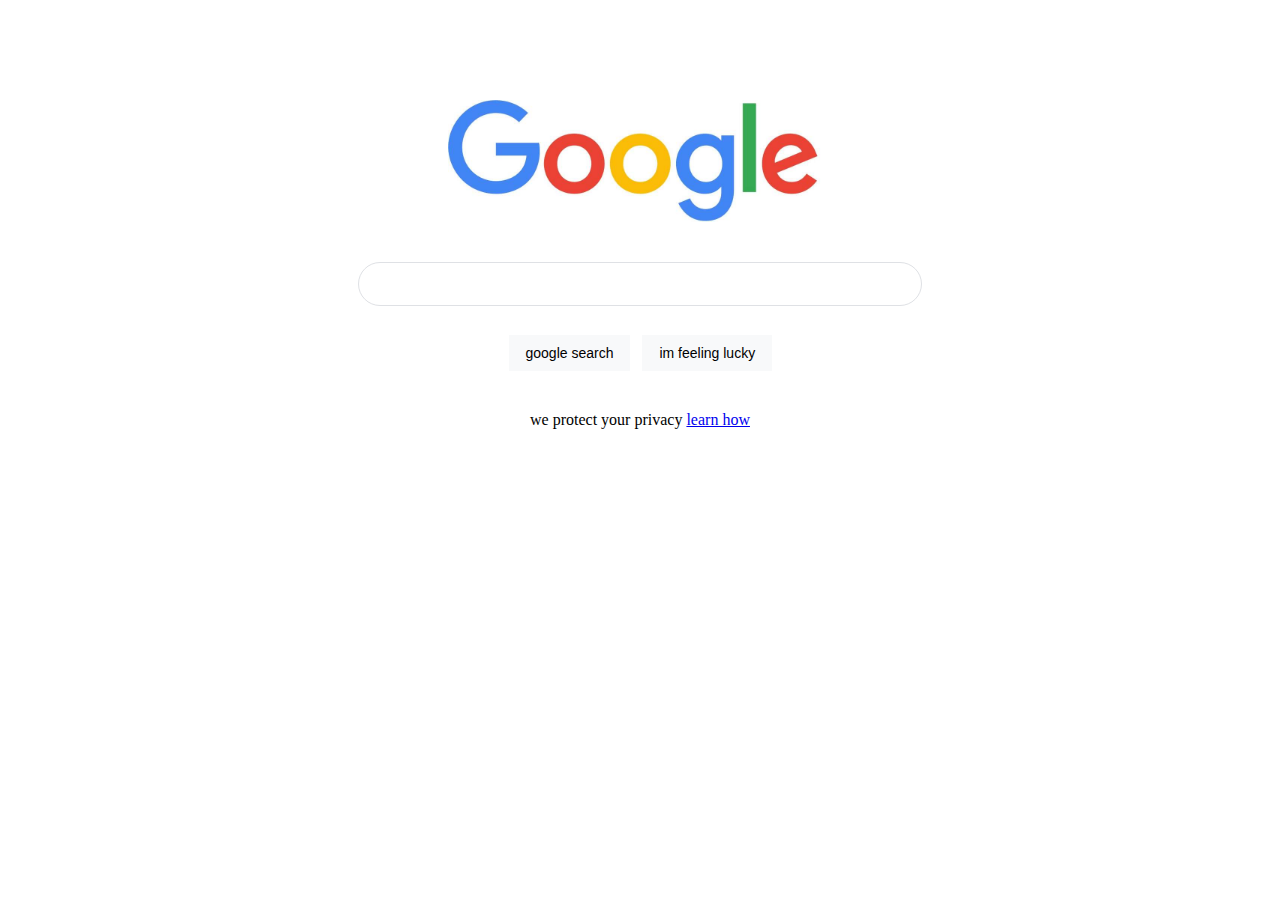
<file: index.html>
<!DOCTYPE html>
<html>
    <link rel="stylesheet" href="index.css">

<body>

    <img src="google.jpg" />
   <p><input type="text"></p> 
    <button>google search </button>
    <button>im feeling lucky </button>
    <p>we protect your privacy <a href="blog.html">learn how </a></p>


</body>
</html>
</file>
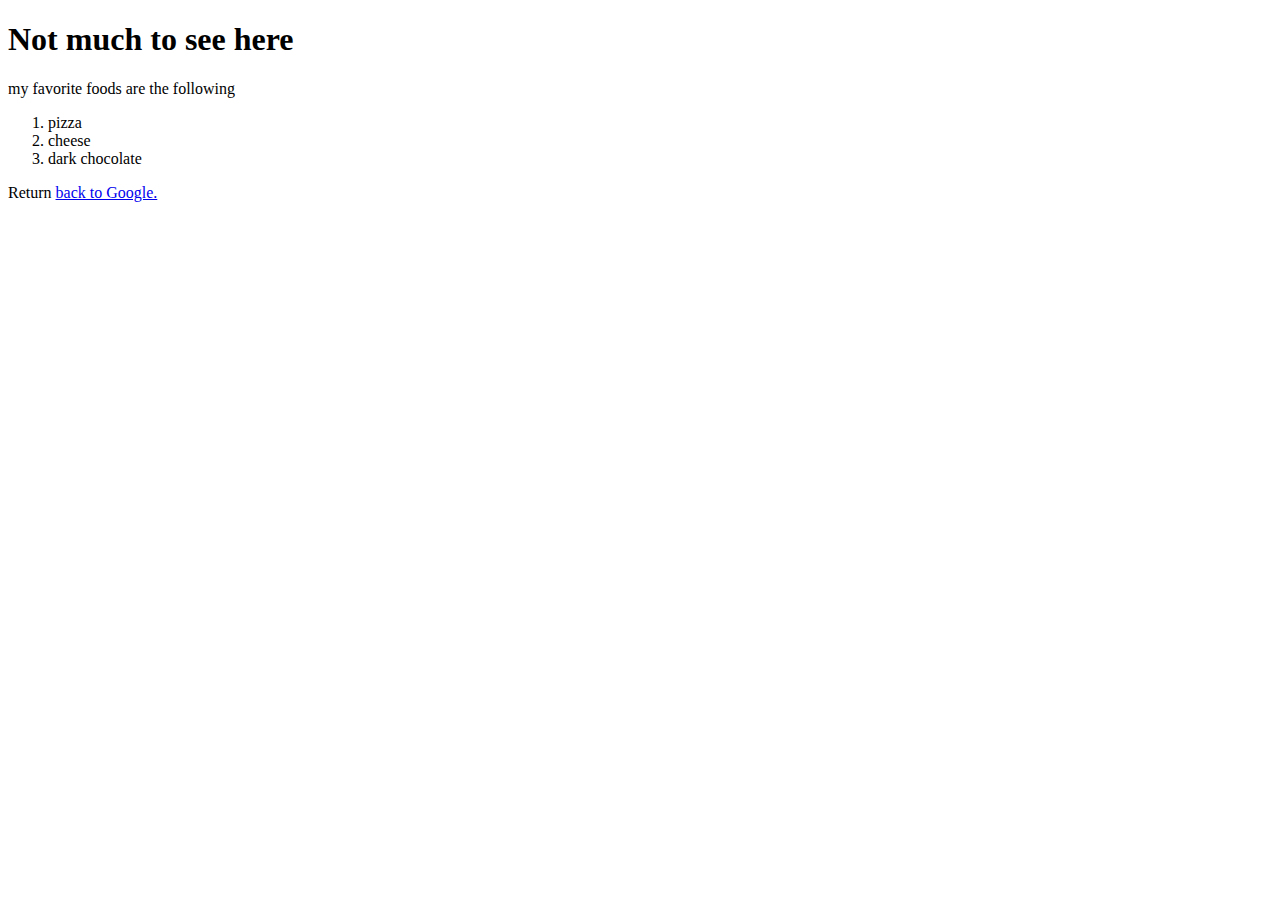
<file: blog.html>
<!DOCTYPE html>
<html>
    <head></head>
    <body>
<h1>Not much to see here</h1>
<p>my favorite foods are the following</p>
<ol>
    <li>pizza</li>
    <li>cheese</li>
    <li>dark chocolate</li>
</ol>
<p>Return <a href="index.html">back to Google.</a></p>
</body>
</html>
</file>
<file: index.css>
body, html {
    margin: 0;
    padding: 0; 
}

img {
    width: 30%;
    display: block;
    margin: 100px auto 20px;
    min-width: 272px;
}

input {
    box-sizing: border-box;
    display: block;
    border-radius: 24px;
    border: 1px solid rgb(223, 225, 229);
    height: 44px;
    margin: 0 auto 29px;
    max-width: 564px;
    width: 90%;
    padding-left: 30px;
    font-size: 16px;
}

button {
    box-sizing: border-box;
    margin-top: 0;
    padding: 0 16px;
    font-size: 14px;
    height: 36px;
    background-color: #f8f9fa;
    border: 1px solid #f8f9fa;
    cursor: pointer;
}

button:first-of-type {
    margin-right: 8px;
    margin-left: calc(50% - 131.5px);
}

button::hover {
    cursor: pointer;
}

p {
    text-align: center;
    margin-top:40px;
}
</file>
